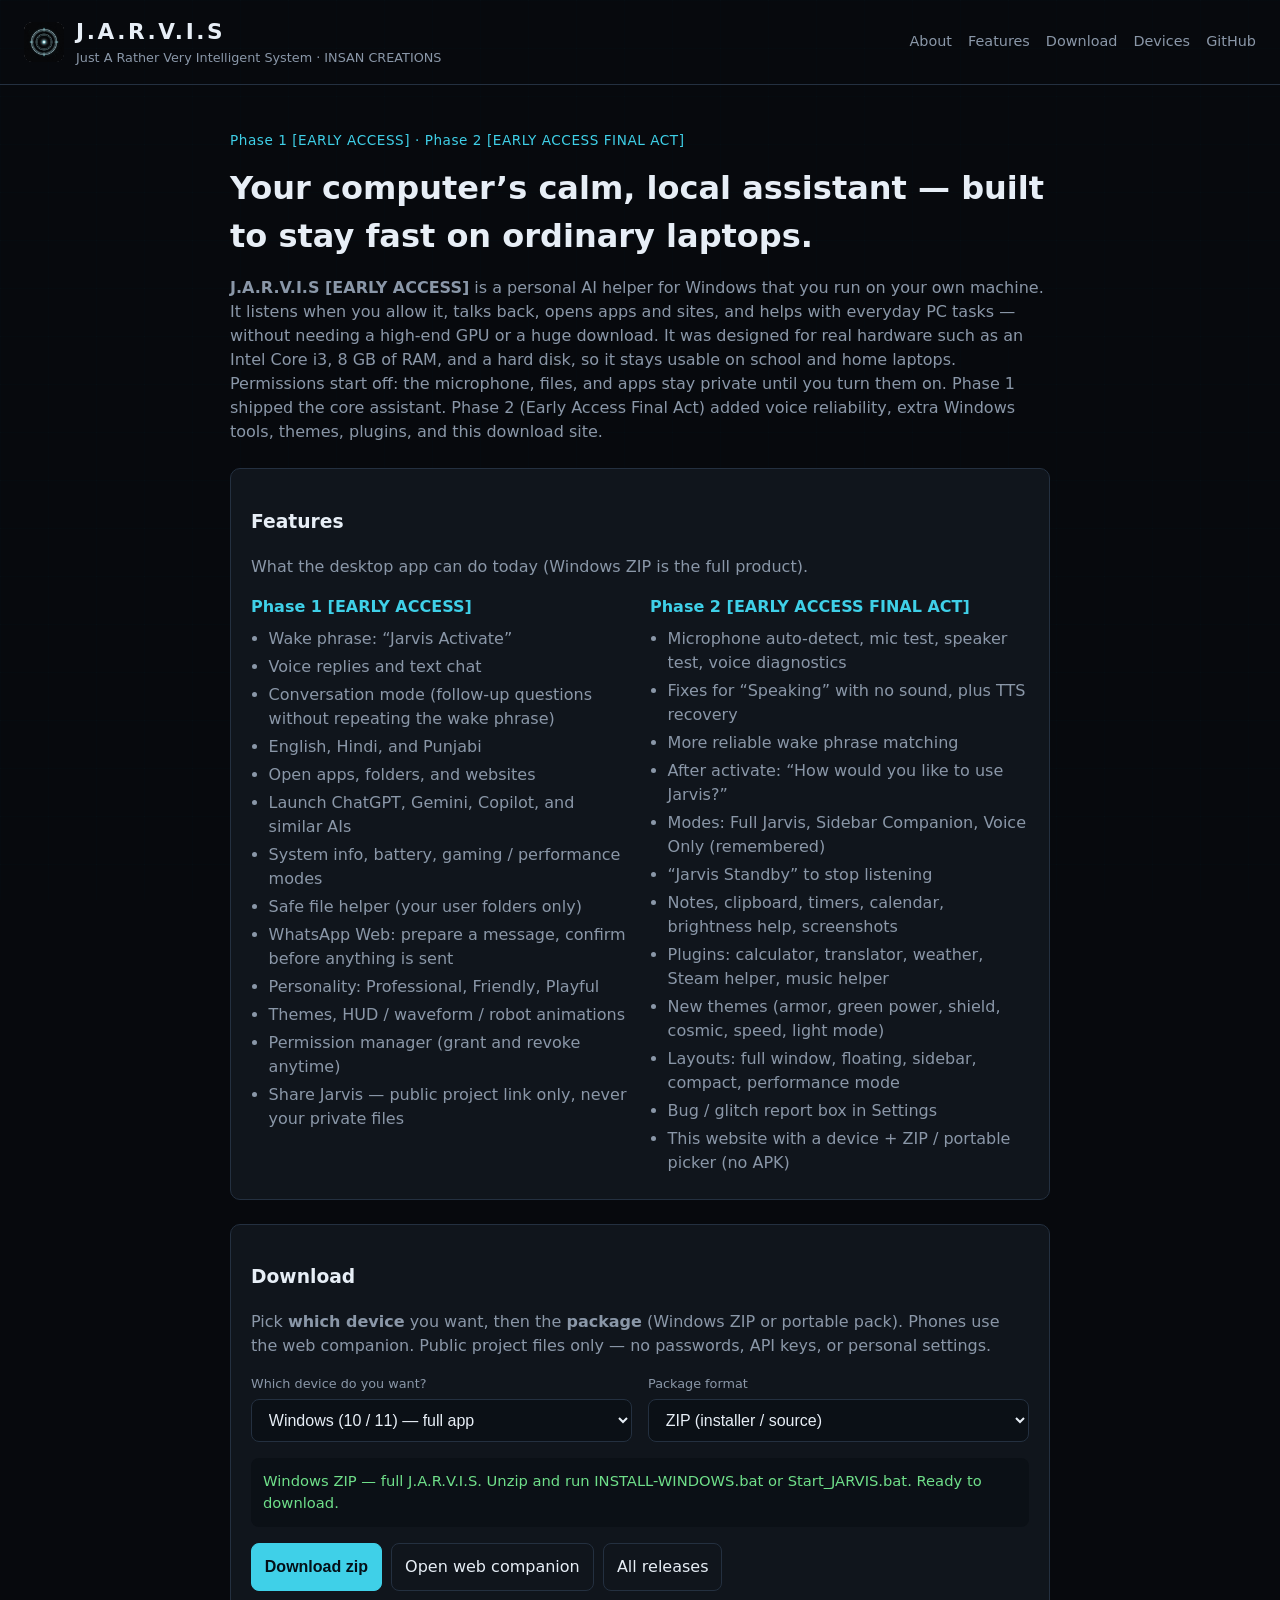
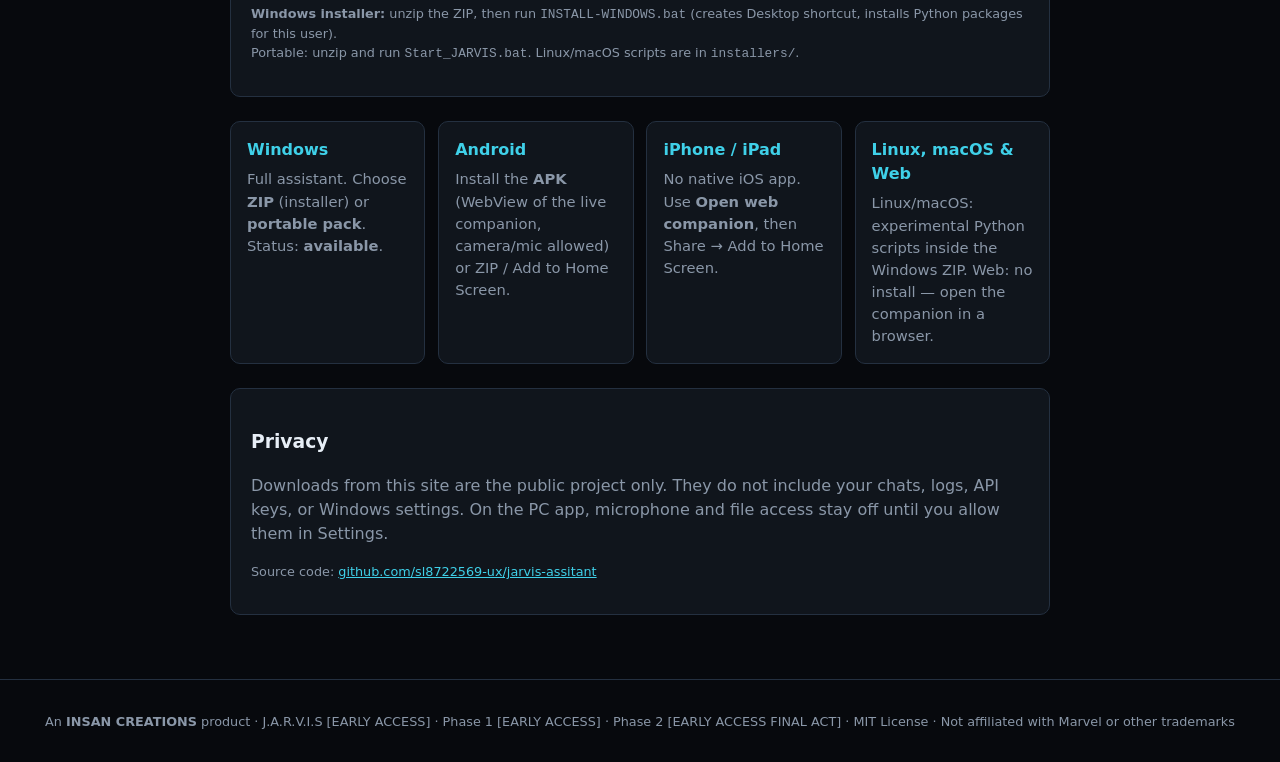
<file: docs/index.html>
<!DOCTYPE html>
<html lang="en">
<head>
  <meta charset="UTF-8" />
  <meta name="viewport" content="width=device-width, initial-scale=1" />
  <title>J.A.R.V.I.S [EARLY ACCESS] — Download</title>
  <link rel="icon" href="icons/jarvis-32.png" />
  <link rel="apple-touch-icon" href="icons/jarvis-192.png" />
  <meta name="description" content="J.A.R.V.I.S Early Access: Windows ZIP/portable assistant plus an Android APK that wraps the live web companion. iPhone uses Add to Home Screen." />
  <link rel="stylesheet" href="assets/style.css" />
</head>
<body>
  <div class="hud-grid"></div>
  <header class="top">
    <div class="brand">
      <img src="icons/jarvis-64.png" alt="" width="40" height="40" style="border-radius:9px" />
      <div>
        <h1>J.A.R.V.I.S</h1>
        <p class="tag">Just A Rather Very Intelligent System · INSAN CREATIONS</p>
      </div>
    </div>
    <nav>
      <a href="#about">About</a>
      <a href="#features">Features</a>
      <a href="#download">Download</a>
      <a href="#devices">Devices</a>
      <a href="https://github.com/sl8722569-ux/jarvis-assitant">GitHub</a>
    </nav>
  </header>

  <main>
    <section class="hero" id="about">
      <p class="phases">Phase 1 [EARLY ACCESS] · Phase 2 [EARLY ACCESS FINAL ACT]</p>
      <h2>Your computer’s calm, local assistant — built to stay fast on ordinary laptops.</h2>
      <p class="lead">
        <strong>J.A.R.V.I.S [EARLY ACCESS]</strong> is a personal AI helper for Windows that you run on your own machine.
        It listens when you allow it, talks back, opens apps and sites, and helps with everyday PC tasks —
        without needing a high-end GPU or a huge download. It was designed for real hardware such as an
        Intel Core i3, 8 GB of RAM, and a hard disk, so it stays usable on school and home laptops.
        Permissions start off: the microphone, files, and apps stay private until you turn them on.
        Phase 1 shipped the core assistant. Phase 2 (Early Access Final Act) added voice reliability,
        extra Windows tools, themes, plugins, and this download site.
      </p>
    </section>

    <section id="features" class="panel">
      <h3>Features</h3>
      <p class="hint">What the desktop app can do today (Windows ZIP is the full product).</p>
      <div class="feat-grid">
        <div>
          <h4>Phase 1 [EARLY ACCESS]</h4>
          <ul>
            <li>Wake phrase: “Jarvis Activate”</li>
            <li>Voice replies and text chat</li>
            <li>Conversation mode (follow-up questions without repeating the wake phrase)</li>
            <li>English, Hindi, and Punjabi</li>
            <li>Open apps, folders, and websites</li>
            <li>Launch ChatGPT, Gemini, Copilot, and similar AIs</li>
            <li>System info, battery, gaming / performance modes</li>
            <li>Safe file helper (your user folders only)</li>
            <li>WhatsApp Web: prepare a message, confirm before anything is sent</li>
            <li>Personality: Professional, Friendly, Playful</li>
            <li>Themes, HUD / waveform / robot animations</li>
            <li>Permission manager (grant and revoke anytime)</li>
            <li>Share Jarvis — public project link only, never your private files</li>
          </ul>
        </div>
        <div>
          <h4>Phase 2 [EARLY ACCESS FINAL ACT]</h4>
          <ul>
            <li>Microphone auto-detect, mic test, speaker test, voice diagnostics</li>
            <li>Fixes for “Speaking” with no sound, plus TTS recovery</li>
            <li>More reliable wake phrase matching</li>
            <li>After activate: “How would you like to use Jarvis?”</li>
            <li>Modes: Full Jarvis, Sidebar Companion, Voice Only (remembered)</li>
            <li>“Jarvis Standby” to stop listening</li>
            <li>Notes, clipboard, timers, calendar, brightness help, screenshots</li>
            <li>Plugins: calculator, translator, weather, Steam helper, music helper</li>
            <li>New themes (armor, green power, shield, cosmic, speed, light mode)</li>
            <li>Layouts: full window, floating, sidebar, compact, performance mode</li>
            <li>Bug / glitch report box in Settings</li>
            <li>This website with a device + ZIP / portable picker (no APK)</li>
          </ul>
        </div>
      </div>
    </section>

    <section id="download" class="panel">
      <h3>Download</h3>
      <p class="hint">
        Pick <strong>which device</strong> you want, then the <strong>package</strong> (Windows ZIP or portable pack).
        Phones use the web companion. Public project files only — no passwords, API keys, or personal settings.
      </p>

      <div class="picker">
        <div>
          <label for="device">Which device do you want?</label>
          <select id="device">
            <option value="windows">Windows (10 / 11) — full app</option>
            <option value="android">Android phone / tablet</option>
            <option value="ios">iPhone / iPad</option>
            <option value="linux">Linux desktop (experimental)</option>
            <option value="macos">macOS (experimental)</option>
            <option value="web">Web browser (any device)</option>
          </select>
        </div>
        <div>
          <label for="format">Package format</label>
          <select id="format">
            <option value="zip">ZIP (installer / source)</option>
            <option value="portable">Windows portable pack</option>
            <option value="apk">Android APK (WebView of live companion)</option>
          </select>
        </div>
      </div>

      <div id="status" class="status" role="status"></div>

      <div class="actions">
        <button id="dl" class="btn primary" type="button">Download</button>
        <a class="btn ghost" href="webapp/index.html">Open web companion</a>
        <a class="btn ghost" href="https://github.com/sl8722569-ux/jarvis-assitant/releases">All releases</a>
      </div>
      <p class="small">
        <strong>Windows installer:</strong> unzip the ZIP, then run <code>INSTALL-WINDOWS.bat</code>
        (creates Desktop shortcut, installs Python packages for this user).<br />
        Portable: unzip and run <code>Start_JARVIS.bat</code>.
        Linux/macOS scripts are in <code>installers/</code>.
      </p>
    </section>

    <section id="devices" class="cards">
      <article>
        <h4>Windows</h4>
        <p>Full assistant. Choose <strong>ZIP</strong> (installer) or <strong>portable pack</strong>. Status: <strong>available</strong>.</p>
      </article>
      <article>
        <h4>Android</h4>
        <p>Install the <strong>APK</strong> (WebView of the live companion, camera/mic allowed) or ZIP / Add to Home Screen.</p>
      </article>
      <article>
        <h4>iPhone / iPad</h4>
        <p>No native iOS app. Use <strong>Open web companion</strong>, then Share → Add to Home Screen.</p>
      </article>
      <article>
        <h4>Linux, macOS &amp; Web</h4>
        <p>Linux/macOS: experimental Python scripts inside the Windows ZIP. Web: no install — open the companion in a browser.</p>
      </article>
    </section>

    <section class="panel">
      <h3>Privacy</h3>
      <p class="lead">
        Downloads from this site are the public project only. They do not include your chats, logs, API keys,
        or Windows settings. On the PC app, microphone and file access stay off until you allow them in Settings.
      </p>
      <p class="small">
        Source code: <a href="https://github.com/sl8722569-ux/jarvis-assitant">github.com/sl8722569-ux/jarvis-assitant</a>
      </p>
    </section>
  </main>

  <footer>
    An <strong>INSAN CREATIONS</strong> product · J.A.R.V.I.S [EARLY ACCESS]
    · Phase 1 [EARLY ACCESS] · Phase 2 [EARLY ACCESS FINAL ACT] · MIT License
    · Not affiliated with Marvel or other trademarks
  </footer>
  <script src="assets/app.js"></script>
</body>
</html>
</file>
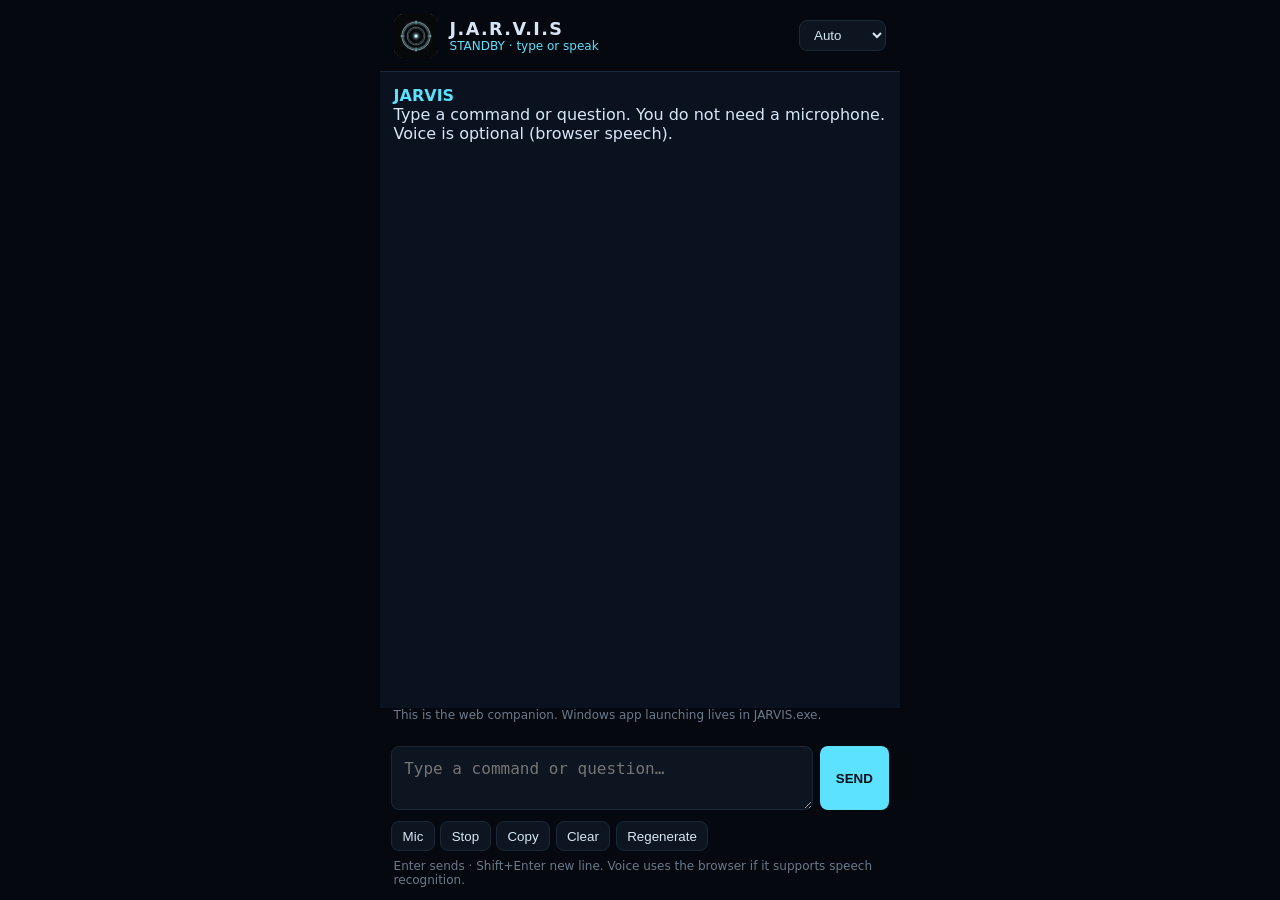
<file: docs/webapp/index.html>
<!DOCTYPE html>
<html lang="en">
<head>
  <meta charset="UTF-8" />
  <meta name="viewport" content="width=device-width, initial-scale=1, viewport-fit=cover" />
  <title>J.A.R.V.I.S</title>
  <meta name="apple-mobile-web-app-capable" content="yes" />
  <meta name="mobile-web-app-capable" content="yes" />
  <meta name="theme-color" content="#05080f" />
  <link rel="manifest" href="manifest.json" />
  <link rel="icon" href="../icons/jarvis-32.png" />
  <link rel="apple-touch-icon" href="../icons/jarvis-192.png" />
  <link rel="stylesheet" href="app.css" />
</head>
<body>
  <div class="shell">
    <header>
      <img src="../icons/jarvis-64.png" width="44" height="44" alt="" />
      <div>
        <h1>J.A.R.V.I.S</h1>
        <p id="status">STANDBY · type or speak</p>
      </div>
      <select id="lang" title="Response language">
        <option value="auto">Auto</option>
        <option value="en">English</option>
        <option value="hi">Hindi</option>
        <option value="pa">Punjabi</option>
      </select>
      <button type="button" id="install" hidden>Install app</button>
    </header>
    <div id="log" class="log"></div>
    <p class="fine" id="ai-st">This is the web companion. Windows app launching lives in JARVIS.exe.</p>
    <form id="bar">
      <textarea id="q" rows="2" placeholder="Type a command or question…"></textarea>
      <button type="submit" id="send">SEND</button>
    </form>
    <div class="tools">
      <button type="button" id="mic">Mic</button>
      <button type="button" id="stop">Stop</button>
      <button type="button" id="copy">Copy</button>
      <button type="button" id="clear">Clear</button>
      <button type="button" id="regen">Regenerate</button>
    </div>
    <p class="fine">Enter sends · Shift+Enter new line. Voice uses the browser if it supports speech recognition.</p>
  </div>
  <script src="https://sl8722569-ux.github.io/insan-creations/js/bridge-client.js"></script>
  <script src="app.js"></script>
  <script src="https://sl8722569-ux.github.io/insan-creations/js/stats.js" data-app="jarvis"></script>
</body>
</html>
</file>
<file: docs/assets/style.css>
:root {
  --bg: #07090d;
  --panel: #10151c;
  --ink: #e7eef6;
  --muted: #8a97a8;
  --cyan: #3fd0e8;
  --line: #243040;
  --warn: #e8b84f;
  --ok: #6fdf8a;
}
* { box-sizing: border-box; }
html, body { margin: 0; min-height: 100%; }
body {
  font-family: "Segoe UI", system-ui, sans-serif;
  background: var(--bg);
  color: var(--ink);
  line-height: 1.5;
}
.hud-grid {
  position: fixed; inset: 0; pointer-events: none; opacity: 0.18;
  background-image:
    linear-gradient(rgba(63,208,232,0.08) 1px, transparent 1px),
    linear-gradient(90deg, rgba(63,208,232,0.08) 1px, transparent 1px);
  background-size: 48px 48px;
}
.top {
  display: flex; justify-content: space-between; align-items: center;
  padding: 1rem 1.5rem; border-bottom: 1px solid var(--line);
  position: relative; z-index: 1;
}
.brand { display: flex; gap: 0.75rem; align-items: center; }
.brand h1 { margin: 0; font-size: 1.35rem; letter-spacing: 0.12em; }
.tag { margin: 0; color: var(--muted); font-size: 0.8rem; }
.orb {
  width: 14px; height: 14px; border-radius: 50%; background: var(--cyan);
  box-shadow: 0 0 12px var(--cyan);
}
nav { display: flex; gap: 1rem; flex-wrap: wrap; }
nav a { color: var(--muted); text-decoration: none; font-size: 0.9rem; }
nav a:hover { color: var(--cyan); }
main { max-width: 860px; margin: 0 auto; padding: 2rem 1.25rem 4rem; position: relative; z-index: 1; }
.hero h2 { font-size: clamp(1.4rem, 3vw, 2rem); font-weight: 650; margin: 0.4rem 0 0.8rem; }
.phases { color: var(--cyan); font-size: 0.85rem; letter-spacing: 0.04em; }
.lead, .hint { color: var(--muted); }
.panel {
  margin-top: 1.5rem; padding: 1.25rem; background: var(--panel);
  border: 1px solid var(--line); border-radius: 10px;
}
.picker { display: grid; grid-template-columns: 1fr 1fr; gap: 1rem; margin: 1rem 0; }
label { display: block; font-size: 0.8rem; color: var(--muted); margin-bottom: 0.35rem; }
select, .btn {
  width: 100%; padding: 0.7rem 0.8rem; border-radius: 8px;
  border: 1px solid var(--line); background: #0b1016; color: var(--ink); font-size: 1rem;
}
.actions { display: flex; flex-wrap: wrap; gap: 0.6rem; margin-top: 1rem; }
.btn { width: auto; cursor: pointer; text-decoration: none; display: inline-block; }
.btn.primary { background: var(--cyan); color: #041018; font-weight: 650; border-color: var(--cyan); }
.btn.ghost { background: transparent; }
.status { min-height: 3.2rem; padding: 0.75rem; border-radius: 8px; background: #0b1016; color: var(--muted); font-size: 0.92rem; }
.status.ok { color: var(--ok); }
.status.wait { color: var(--warn); }
.status.bad { color: #ff8a80; }
.cards { display: grid; grid-template-columns: repeat(auto-fit, minmax(180px, 1fr)); gap: 0.8rem; margin-top: 1.5rem; }
.cards article { background: var(--panel); border: 1px solid var(--line); padding: 1rem; border-radius: 10px; }
.cards h4 { margin: 0 0 0.4rem; color: var(--cyan); }
.cards p { margin: 0; color: var(--muted); font-size: 0.92rem; }
.facts { color: var(--muted); }
.feat-grid { display: grid; grid-template-columns: 1fr 1fr; gap: 1.25rem; }
.feat-grid h4 { color: var(--cyan); margin: 0 0 0.5rem; }
.feat-grid ul { margin: 0; padding-left: 1.1rem; color: var(--muted); }
.feat-grid li { margin: 0.25rem 0; }
@media (max-width: 700px) {
  .feat-grid { grid-template-columns: 1fr; }
}
.small, footer { color: var(--muted); font-size: 0.8rem; }
footer { text-align: center; padding: 2rem; border-top: 1px solid var(--line); position: relative; z-index: 1; }
a { color: var(--cyan); }
@media (max-width: 700px) {
  .top { flex-direction: column; align-items: flex-start; gap: 0.8rem; }
  .picker { grid-template-columns: 1fr; }
}
</file>
<file: docs/webapp/app.css>
:root { --bg:#05080f; --panel:#0a1220; --cyan:#5ce1ff; --ink:#d7e6f5; --mute:#6a7a8a; }
* { box-sizing: border-box; }
html, body { margin:0; height:100%; background:var(--bg); color:var(--ink); font-family:"Segoe UI",system-ui,sans-serif; }
.shell { display:flex; flex-direction:column; height:100%; max-width:520px; margin:0 auto; }
header { display:flex; gap:.75rem; align-items:center; padding:.85rem; border-bottom:1px solid #1a2838; }
header img { border-radius:10px; }
header h1 { margin:0; font-size:1.1rem; letter-spacing:.08em; }
header p { margin:0; color:var(--cyan); font-size:.75rem; }
#install { margin-left:auto; background:var(--cyan); color:#041018; border:0; border-radius:8px; padding:.4rem .6rem; font-weight:700; }
.modes { display:flex; gap:.4rem; padding:.5rem .85rem; }
.modes button { flex:1; background:#0d1520; color:var(--mute); border:1px solid #1a2838; border-radius:8px; padding:.4rem; }
.modes button.on { color:#041018; background:var(--cyan); border-color:var(--cyan); }
.log { flex:1; overflow:auto; padding:.85rem; background:var(--panel); }
.log p { margin:0 0 .75rem; }
.log .j { color:var(--cyan); }
.log .u { color:#9ef01a; }
#bar { display:flex; gap:.4rem; padding:.7rem; align-items:stretch; }
#bar textarea { flex:1; padding:.75rem; border-radius:8px; border:1px solid #1a2838; background:#0d1520; color:var(--ink); font-size:1rem; resize:vertical; min-height:3rem; }
#bar button { background:var(--cyan); color:#041018; border:0; border-radius:8px; padding:.75rem 1rem; font-weight:700; }
.tools { display:flex; flex-wrap:wrap; gap:.35rem; padding:0 .7rem .5rem; }
.tools button, header select {
  background:#0d1520; color:var(--ink); border:1px solid #1a2838; border-radius:8px; padding:.4rem .65rem;
}
header select { margin-left:auto; }
.fine { margin:0; padding:0 .85rem .8rem; color:var(--mute); font-size:.75rem; }
@media (min-width:900px) {
  body.sidebar .shell { max-width:360px; margin:0 0 0 auto; border-left:1px solid #1a2838; min-height:100%; }
}
</file>
